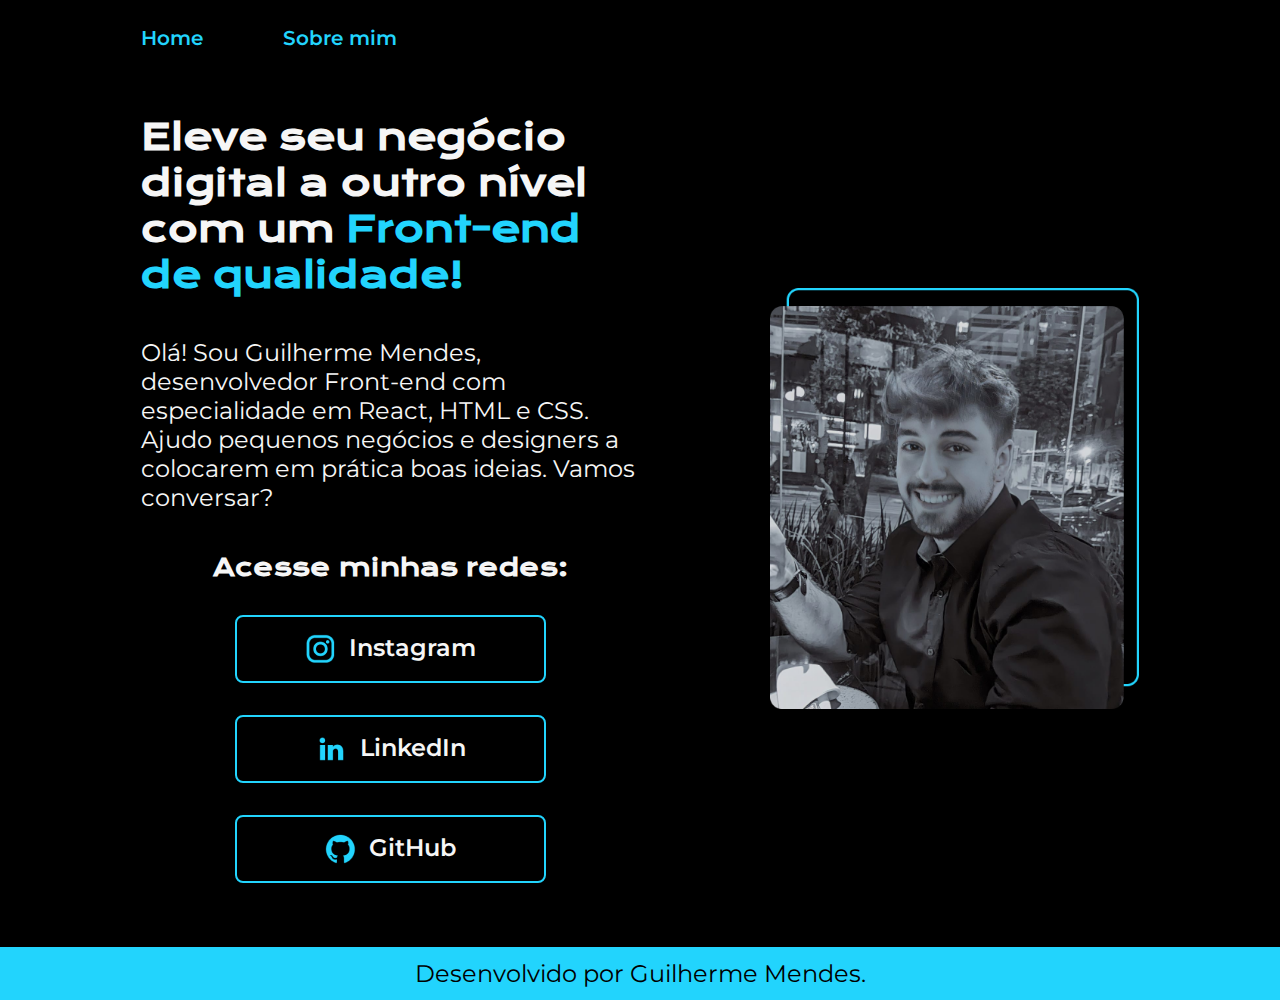
<file: index.html>
<!DOCTYPE html>
<html lang="pt-br">

<head>
    <meta charset="UTF-8">
    <meta http-equiv="X-UA-Compatible" content="IE=edge">
    <meta name="viewport" content="width=device-width, initial-scale=1.0">
    <title>Portfólio</title>
    <link rel="stylesheet" href="style/style.css">
</head>

<body>

    <header class="cabecalho">
        <nav class="cabecalho_menu">
            <a class="cabecalho_menu_links" href="index.html">Home</a>
            <a class="cabecalho_menu_links" href="aboutme.html">Sobre mim</a>
        </nav>
    </header> 

    <main class="principal">
        <section class="principal_conteudo">
            <h1 class="principal_conteudo_titulo">Eleve seu negócio digital a outro nível com um<strong class="titulo"> Front-end de qualidade!</strong></h1>
            <p class="principal_conteudo_texto">Olá! Sou Guilherme Mendes, desenvolvedor Front-end com especialidade em React, HTML e CSS. Ajudo pequenos negócios e designers a colocarem em prática boas ideias. Vamos conversar?</p>
            <div class="principal_conteudo_links">
                <h2 class="principal_conteudo_subtitulo">Acesse minhas redes:</h2>
                <a href="https://www.instagram.com/glf.mendes/" class="principal_conteudo_botao"><img src="assets/instagram.png"> Instagram</a>
                <a href="https://www.linkedin.com/in/guilherme-mendes-7a080420a/" class="principal_conteudo_botao"><img src="assets/linkedin.png">LinkedIn</a>
                <a href="https://github.com/Popkacz" class="principal_conteudo_botao"><img src="assets/github.png">GitHub</a>
            </div>
        </section>
        <img class="foto_perfil" src="assets/Group 2.png" alt="Foto Perfil">
    </main>

    <footer >
        <p class="rodape">Desenvolvido por Guilherme Mendes.</p>
    </footer>

</body> 

</html>
</file>
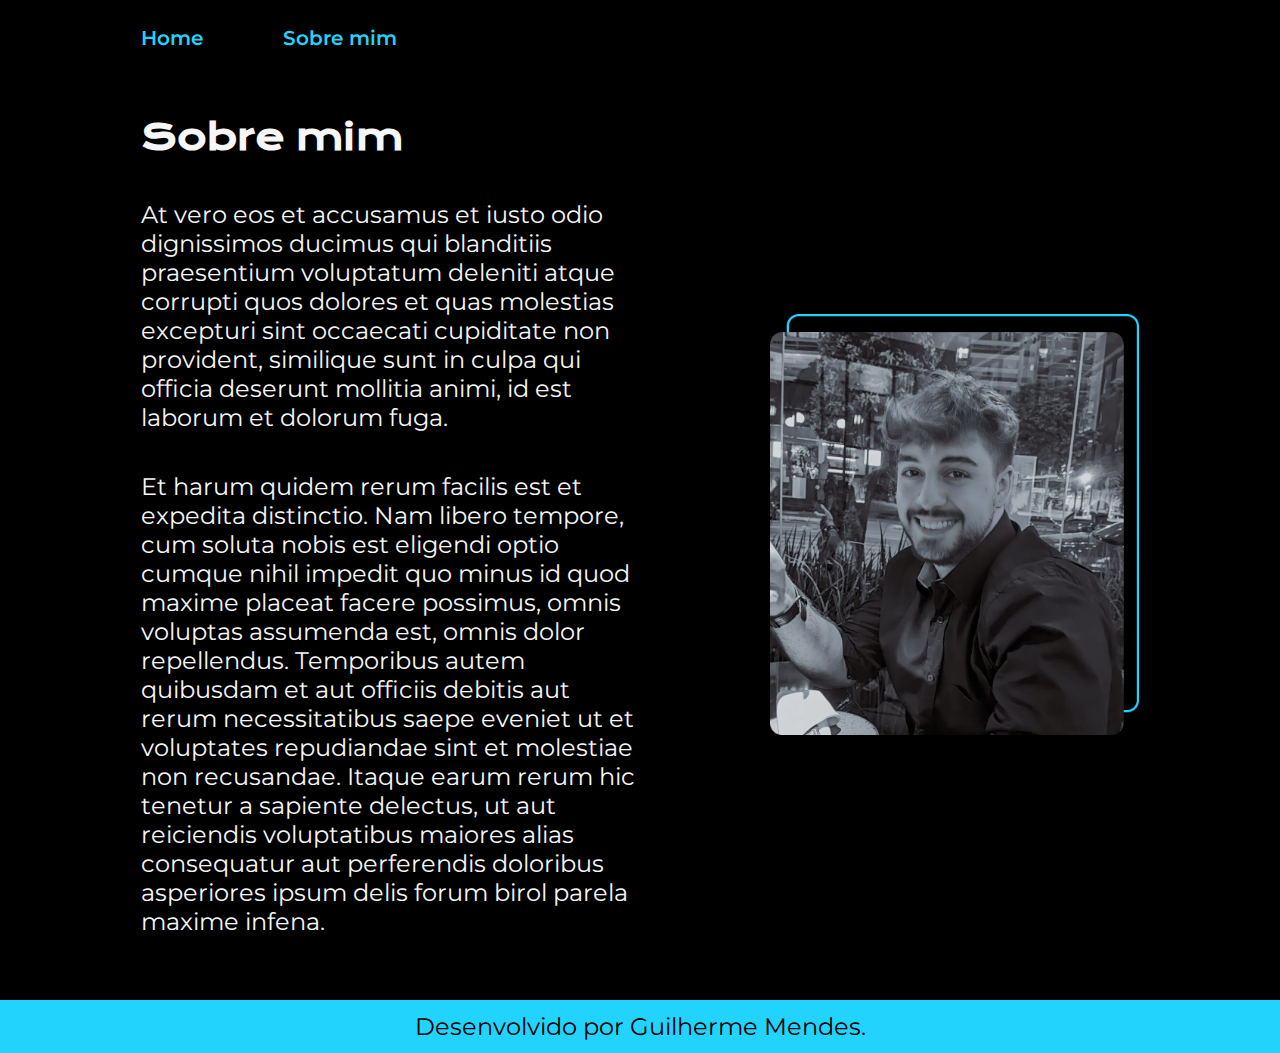
<file: aboutme.html>
<!DOCTYPE html>
<html lang="en">
<head>
    <meta charset="UTF-8">
    <meta name="viewport" content="width=device-width, initial-scale=1.0">
    <title>Sobre Mim</title>
    <link rel="stylesheet" href="style/style.css">
    
</head>
<body>
    
    <header class="cabecalho">
        <nav class="cabecalho_menu">
            <a class="cabecalho_menu_links" href="index.html">Home</a>
            <a class="cabecalho_menu_links" href="aboutme.html">Sobre mim</a>
        </nav>
    </header> 

    <main class="principal">
        <section class="principal_conteudo">
            <h1 class="principal_conteudo_titulo">Sobre mim</h1>
            <p class="principal_conteudo_texto">At vero eos et accusamus et iusto odio dignissimos ducimus qui blanditiis praesentium voluptatum deleniti atque corrupti quos dolores et quas molestias excepturi sint occaecati cupiditate non provident, similique sunt in culpa qui officia deserunt mollitia animi, id est laborum et dolorum fuga.</p>     
            <p class="principal_conteudo_texto">Et harum quidem rerum facilis est et expedita distinctio. Nam libero tempore, cum soluta nobis est eligendi optio cumque nihil impedit quo minus id quod maxime placeat facere possimus, omnis voluptas assumenda est, omnis dolor repellendus. Temporibus autem quibusdam et aut officiis debitis aut rerum necessitatibus saepe eveniet ut et voluptates repudiandae sint et molestiae non recusandae. Itaque earum rerum hic tenetur a sapiente delectus, ut aut reiciendis voluptatibus maiores alias consequatur aut perferendis doloribus asperiores ipsum delis forum birol parela maxime infena.</p>
        </section>
        <img class="foto_perfil" src="assets/Group 2.png" alt="Foto Perfil">
    </main>

    <footer>
        <p class="rodape">Desenvolvido por Guilherme Mendes.</p>
    </footer>
</body>
</html>
</file>
<file: style/style.css>
@import url('https://fonts.googleapis.com/css2?family=Krona+One&display=swap');
@import url('https://fonts.googleapis.com/css2?family=Montserrat&display=swap');

:root {
    --cor-primaria: black;
    --cor-secundaria: #F6F6F6;
    --cor-terciaria: #22D4FD;
    --cor-hover: #272727;
    --fonte-primaria: 'Montserrat', sans-serif;
    --fonte-secundaria: 'Krona One', sans-serif;
}
*{
    margin: 0;
    padding: 0;
}
body {
    box-sizing: border-box;
    background-color: var(--cor-primaria);
    color: var(--cor-secundaria);
}
.cabecalho {

    padding: 2% 0% 0% 11%;
}
.cabecalho_menu {

    display: flex;
    gap: 80px;
}
.cabecalho_menu_links {

    color: var(--cor-terciaria);
    font-family: var(--fonte-primaria);
    font-weight: 600;
    font-style: semibold;
    font-size: 1.25rem;
    text-decoration: none;
}
.principal {

    padding: 5% 11%;
    display: flex;
    align-items: center;
    justify-content: space-between;
    gap: 40px;
}
.principal_conteudo {

    width: 50%;
    display: flex;
    flex-direction: column;
    gap: 40px;
}
.principal_conteudo_titulo {
    
    font-size: 2.25rem;
    font-family: var(--fonte-secundaria);
}
.titulo {

    color: var(--cor-terciaria);
}
.principal_conteudo_texto {

    font-size: 1.5rem;
    font-family: var(--fonte-primaria);
}
.principal_conteudo_links {

    display: flex;
    flex-direction: column;
    justify-content: space-between;
    align-items: center;
    gap: 32px;
}
.principal_conteudo_subtitulo {

    font-family: var(--fonte-secundaria);
    font-size: 1.5rem;
    font-weight: 600;
}
.principal_conteudo_botao {

    display: flex;
    justify-content: center;
    gap: 12px;
    text-decoration: none;
    text-align: center;
    font-family: var(--fonte-primaria);
    font-weight: 600;
    font-size: 1.5rem;
    color: var(--cor-secundaria);
    border-radius: 8px;
    border: 2px solid var(--cor-terciaria);
    padding: 16px;
    width: 55%;
    
    
}
.principal_conteudo_botao:hover {

    background-color: var(--cor-hover);
    transition: 0.7s;
}
.foto_perfil{

    width: 37%;
}
.rodape {

    background-color: var(--cor-terciaria);
    color: var(--cor-primaria);
    font-size: 1.5rem;
    font-family: var(--fonte-primaria);
    font-weight: 400;
    padding: 12px;
    text-align: center;
}

@media (max-width: 1200px) {

    .principal {
        flex-direction: column-reverse;
        padding: 5% 10% 10%;
    }
    .principal_conteudo {
        width: auto;
    }
    .cabecalho {
        padding: 10% 10% 5%;
    }
    .cabecalho_menu {
        justify-content: center;
    }
    .foto_perfil {
        width: 60%;
    }
    .principal_conteudo_titulo {

        font-size: 2rem;
    }
}
</file>
